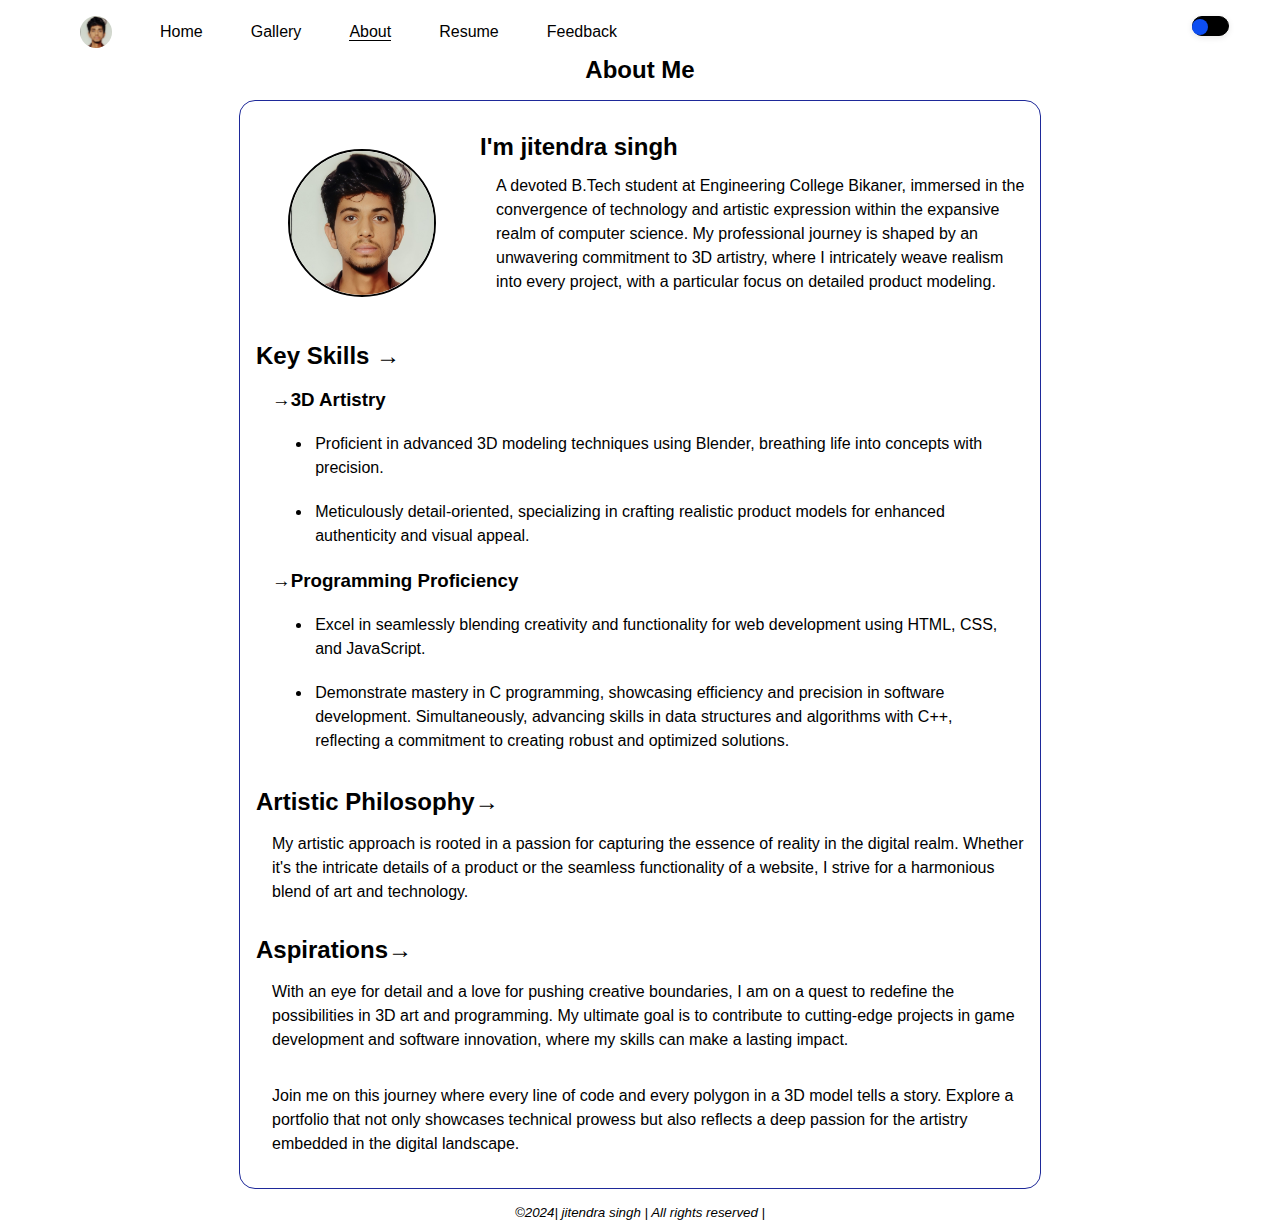
<file: about.html>
<!DOCTYPE html>
<html lang="en" data-theme="light">

<head>
   <meta charset="UTF-8">
   <meta name="viewport" content="width=device-width, initial-scale=1.0">
   <title>About</title>
   <link rel="icon" href="img/fotor-20240310123759.png" type="image/icon type">
   <link rel="stylesheet" href="style.css">
   <link rel="stylesheet" href="about.css">
</head>

<body>
   <header>
      <nav>
         <div class="logo">
            <a href="index.html"><img src="img/profile-pic.jpg" alt=""></a>
         </div>
         <div class="panel">
            <li><a href="index.html" class="home">home</a></li>
            <li><a href="gallery.html" class="gallery">gallery</a></li>
            <li><a href="about.html" class="about" id="active">about</a></li>
            <li><a href="resume.html" class="socials">resume</a></li>
            <li><a href="feedback.html" class="feedback">feedback</a></li>
         </div>
      </nav>
      <svg display="none">
         <symbol id="light" viewBox="0 0 24 24" >
            <g stroke="currentColor" stroke-width="2" stroke-linecap="round">
               <line x1="12" y1="17" x2="12" y2="20" transform="rotate(0,12,12)" />
               <line x1="12" y1="17" x2="12" y2="20" transform="rotate(45,12,12)" />
               <line x1="12" y1="17" x2="12" y2="20" transform="rotate(90,12,12)" />
               <line x1="12" y1="17" x2="12" y2="20" transform="rotate(135,12,12)" />
               <line x1="12" y1="17" x2="12" y2="20" transform="rotate(180,12,12)" />
               <line x1="12" y1="17" x2="12" y2="20" transform="rotate(225,12,12)" />
               <line x1="12" y1="17" x2="12" y2="20" transform="rotate(270,12,12)" />
               <line x1="12" y1="17" x2="12" y2="20" transform="rotate(315,12,12)" />
            </g>
            <circle fill="currentColor" cx="12" cy="12" r="5" />
         </symbol>
         <symbol id="dark" viewBox="0 0 24 24">
            <path fill="currentColor" d="M15.1,14.9c-3-0.5-5.5-3-6-6C8.8,7.1,9.1,5.4,9.9,4c0.4-0.8-0.4-1.7-1.2-1.4C4.6,4,1.8,7.9,2,12.5c0.2,5.1,4.4,9.3,9.5,9.5c4.5,0.2,8.5-2.6,9.9-6.6c0.3-0.8-0.6-1.7-1.4-1.2C18.6,14.9,16.9,15.2,15.1,14.9z" />
         </symbol>
      </svg>
      <label class="switch" >
         <input class="switch__input" type="checkbox" role="switch" name="dark"  data-theme-toggle/>
         <span class="switch__inner"></span>
         <span class="switch__sr">Dark Mode</span>
      </label>
   </header>

   <div class="about-title">
      <h2>about me</h2>
   </div>

   <!-- about start -->
   <div class="container-about">
      <div class="img-about">
         <img src="img/profile-pic.jpg" alt="">
      </div>
      <div class="about-1">
         <h2>I'm jitendra singh </h2>
         <p>A devoted B.Tech student at Engineering College Bikaner, immersed in the convergence of technology and artistic expression within the expansive realm of computer science. My professional journey is shaped by an unwavering commitment to 3D artistry, where I intricately weave realism into every project, with a particular focus on detailed product modeling. </p>
      </div>
      <div class="about-2">
         <h2 class="key-skills" style="margin-left: 1rem;
         ">Key Skills →</h2>
         <h3 class="3d-artistry" style="margin-left: 2rem;
         ">→3D Artistry</h3>
         <ul>
         <li>Proficient in advanced 3D modeling techniques using Blender, breathing life into concepts with precision.</li>
         <li>Meticulously detail-oriented, specializing in crafting realistic product models for enhanced authenticity and visual appeal.</li>
      </ul>
            <h3 class="Programming Proficiency" style="margin-left: 2rem;
         ">→Programming Proficiency</h3>
         <ul>
            <li>Excel in seamlessly blending creativity and functionality for web development using HTML, CSS, and JavaScript.</li>
         <li>Demonstrate mastery in C programming, showcasing efficiency and precision in software development. Simultaneously, advancing skills in data structures and algorithms with C++, reflecting a commitment to creating robust and optimized solutions. </li>
         </ul>
         <h2 class="Artistic-Philosophy">Artistic Philosophy→</h2>
         <p class="Artistic-Philosophy-p">My artistic approach is rooted in a passion for capturing the essence of reality in the digital realm. Whether it's the intricate details of a product or the seamless functionality of a website, I strive for a harmonious blend of art and technology.</p>
         <h2 class="Aspirations">Aspirations→</h2>
         <p>
            With an eye for detail and a love for pushing creative boundaries, I am on a quest to redefine the possibilities in 3D art and programming. My ultimate goal is to contribute to cutting-edge projects in game development and software innovation, where my skills can make a lasting impact.
            <span><br></span>
            Join me on this journey where every line of code and every polygon in a 3D model tells a story. Explore a portfolio that not only showcases technical prowess but also reflects a deep passion for the artistry embedded in the digital landscape.
         </p>
         <span><br></span>
      </div>
      <div class="extra"></div>

   </div>
   <!-- about end -->
   <footer>
      <p>
         ©2024| jitendra singh | All rights reserved |
      </p>
   </footer>
   <script src="https://code.jquery.com/jquery-3.7.1.js" integrity="sha256-eKhayi8LEQwp4NKxN+CfCh+3qOVUtJn3QNZ0TciWLP4=" crossorigin="anonymous"></script>
   <script src="script.js"></script>
</body>

</html>
</file>
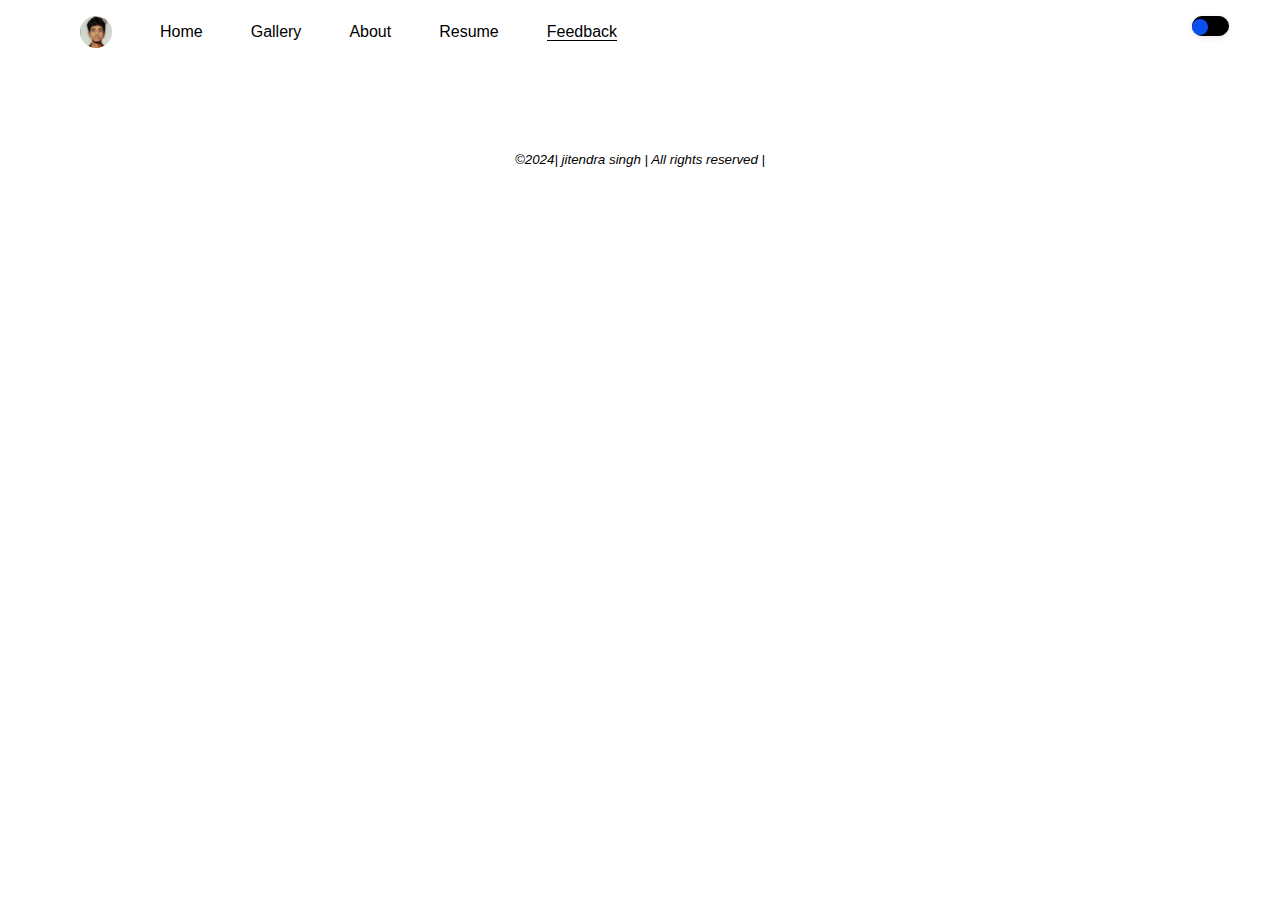
<file: feedback.html>
<!DOCTYPE html>
<html lang="en" data-theme="light">
<head>
   <meta charset="UTF-8">
   <meta name="viewport" content="width=device-width, initial-scale=1.0">
   <title>Feedback</title>
   <link rel="icon" href="img/fotor-20240310123759.png" type="image/icon type">
   <link rel="stylesheet" href="feedback.css">
   <link rel="stylesheet" href="style.css">
   <link rel="stylesheet" href="about.css">
</head>
<body>
   <header>
      <nav>
         <div class="logo">
            <a href="index.html"><img src="img/profile-pic.jpg" alt="" /></a>
         </div>
         <div class="panel">
            <li><a href="index.html" class="home">home</a></li>
            <li><a href="gallery.html" class="gallery">gallery</a></li>
            <li><a href="about.html" class="about">about</a></li>
            <li><a href="resume.html" class="socials">resume</a></li>
            <li><a href="feedback.html" class="feedback" id="active">feedback</a></li>
         </div>
      </nav>
      <svg display="none">
         <symbol id="light" viewBox="0 0 24 24">
            <g stroke="currentColor" stroke-width="2" stroke-linecap="round">
               <line x1="12" y1="17" x2="12" y2="20" transform="rotate(0,12,12)" />
               <line x1="12" y1="17" x2="12" y2="20" transform="rotate(45,12,12)" />
               <line x1="12" y1="17" x2="12" y2="20" transform="rotate(90,12,12)" />
               <line x1="12" y1="17" x2="12" y2="20" transform="rotate(135,12,12)" />
               <line x1="12" y1="17" x2="12" y2="20" transform="rotate(180,12,12)" />
               <line x1="12" y1="17" x2="12" y2="20" transform="rotate(225,12,12)" />
               <line x1="12" y1="17" x2="12" y2="20" transform="rotate(270,12,12)" />
               <line x1="12" y1="17" x2="12" y2="20" transform="rotate(315,12,12)" />
            </g>
            <circle fill="currentColor" cx="12" cy="12" r="5" />
         </symbol>
         <symbol id="dark" viewBox="0 0 24 24">
            <path fill="currentColor"
               d="M15.1,14.9c-3-0.5-5.5-3-6-6C8.8,7.1,9.1,5.4,9.9,4c0.4-0.8-0.4-1.7-1.2-1.4C4.6,4,1.8,7.9,2,12.5c0.2,5.1,4.4,9.3,9.5,9.5c4.5,0.2,8.5-2.6,9.9-6.6c0.3-0.8-0.6-1.7-1.4-1.2C18.6,14.9,16.9,15.2,15.1,14.9z" />
         </symbol>
      </svg>
      <label class="switch">
         <input class="switch__input" type="checkbox" role="switch" name="dark" data-theme-toggle />
         <span class="switch__inner"></span>
         <span class="switch__sr">Dark Mode</span>
      </label>
   </header>

   <script src="script.js"></script>
   <!-- feedback form start -->
   <div id="ff-compose" ></div>
   <footer>
      <p>©2024| jitendra singh | All rights reserved |</p>
   </footer>
<script async defer src="https://formfacade.com/include/102933041720961291668/form/1FAIpQLSdgICac641D7Tp7njvE7r1_16rvpZVcfDkurZmzkgAYpCrC2Q/classic.js?div=ff-compose"></script>
</body>
</html>
</file>
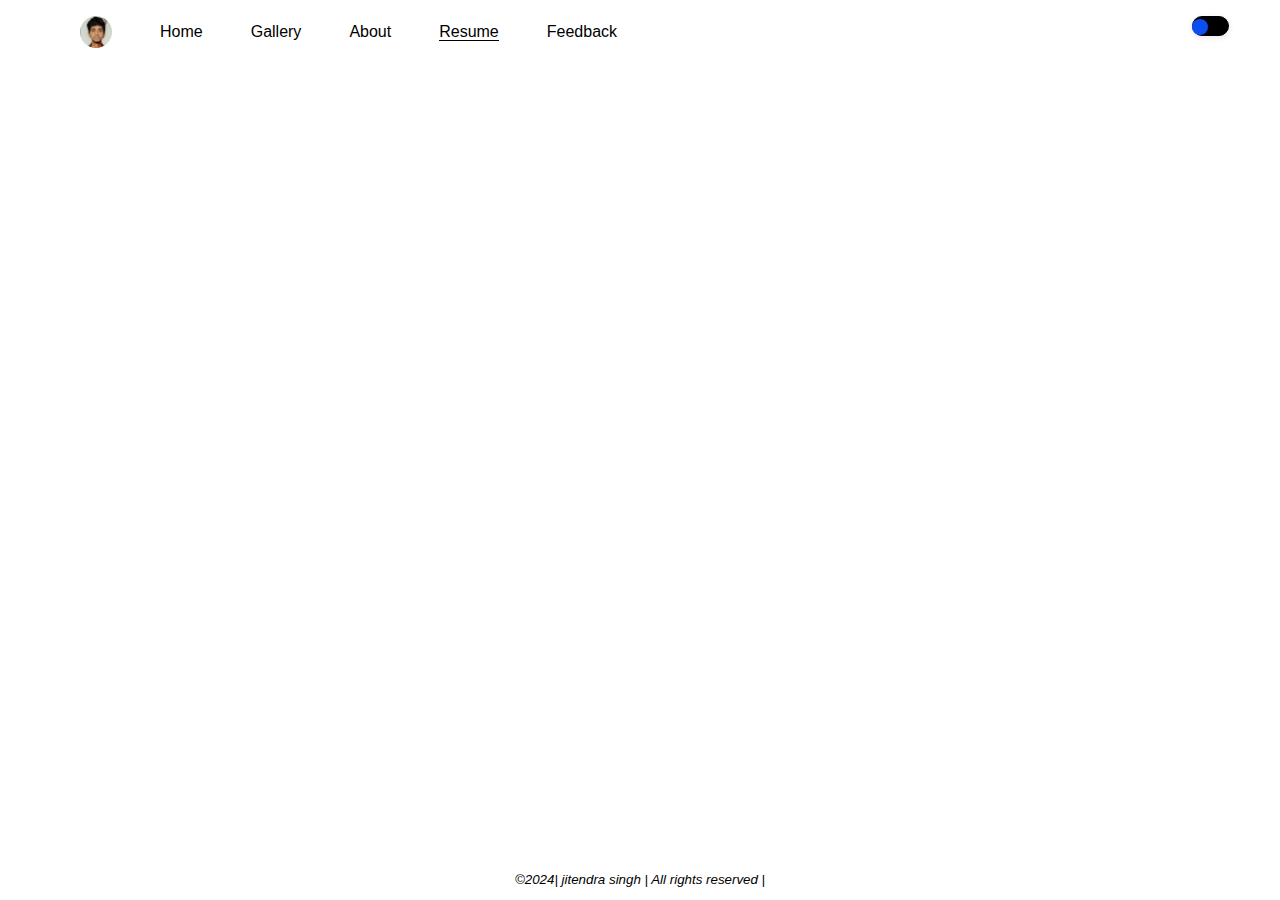
<file: resume.html>
<!DOCTYPE html>
<html lang="en" data-theme="light">
<head>
   <meta charset="UTF-8">
   <meta name="viewport" content="width=device-width, initial-scale=1.0">
   <title>Resume</title>
   <link rel="icon" href="img/fotor-20240310123759.png" type="image/icon type">
   <link rel="stylesheet" href="resume.css">
   <link rel="stylesheet" href="style.css">
   <link rel="stylesheet" href="about.css">
</head>
<body>
   <header>
      <nav>
         <div class="logo">
            <a href="index.html"><img src="img/profile-pic.jpg" alt=""></a>
         </div>
         <div class="panel">
            <li><a href="index.html" class="home">home</a></li>
            <li><a href="gallery.html" class="gallery">gallery</a></li>
            <li><a href="about.html" class="about">about</a></li>
            <li><a href="resume.html" class="socials" id="active">resume</a></li>
            <li><a href="feedback.html" class="feedback">feedback</a></li>
         </div>
      </nav>
      <svg display="none">
         <symbol id="light" viewBox="0 0 24 24" >
            <g stroke="currentColor" stroke-width="2" stroke-linecap="round">
               <line x1="12" y1="17" x2="12" y2="20" transform="rotate(0,12,12)" />
               <line x1="12" y1="17" x2="12" y2="20" transform="rotate(45,12,12)" />
               <line x1="12" y1="17" x2="12" y2="20" transform="rotate(90,12,12)" />
               <line x1="12" y1="17" x2="12" y2="20" transform="rotate(135,12,12)" />
               <line x1="12" y1="17" x2="12" y2="20" transform="rotate(180,12,12)" />
               <line x1="12" y1="17" x2="12" y2="20" transform="rotate(225,12,12)" />
               <line x1="12" y1="17" x2="12" y2="20" transform="rotate(270,12,12)" />
               <line x1="12" y1="17" x2="12" y2="20" transform="rotate(315,12,12)" />
            </g>
            <circle fill="currentColor" cx="12" cy="12" r="5" />
         </symbol>
         <symbol id="dark" viewBox="0 0 24 24">
            <path fill="currentColor" d="M15.1,14.9c-3-0.5-5.5-3-6-6C8.8,7.1,9.1,5.4,9.9,4c0.4-0.8-0.4-1.7-1.2-1.4C4.6,4,1.8,7.9,2,12.5c0.2,5.1,4.4,9.3,9.5,9.5c4.5,0.2,8.5-2.6,9.9-6.6c0.3-0.8-0.6-1.7-1.4-1.2C18.6,14.9,16.9,15.2,15.1,14.9z" />
         </symbol>
      </svg>
      <label class="switch" >
         <input class="switch__input" type="checkbox" role="switch" name="dark"  data-theme-toggle/>
         <span class="switch__inner"></span>
         <span class="switch__sr">Dark Mode</span>
      </label>
   </header>
   <!-- resume pdf -->
   <div class="pdf">
   <iframe src="img/Jitendra_Singh_Resume.pdf#fitH" 
   width="100%"
   height="800">
</iframe>
</div>
<footer>
   <p>
      ©2024| jitendra singh | All rights reserved | 
   </p>
</footer>
<script src="script.js"></script>
<script>
   $(function(){
     $("#nav-placeholder").load("nav.html");
   });
   </script>
</body>
</html>
</file>
<file: style.css>
[data-theme="light"] {
 
  --color-bg:  #000000;
  --color-fg: #ffffff;
  --color-fo:   #000000;
  --color-ho: #000000;
}

[data-theme="dark"] {
  --color-bg: #ffffff;
  --color-fg: #000000;
  --color-fo: #c3c1c18a;
  --color-ho: #ffffff;
}

*{
  font-family: 'Montserrat', sans-serif;
}

body {
  background-color: var(--color-fg);
  color: var(--color-bg);
  margin: 0rem;
  padding: 0rem;
}
.toggel {
  font-size: 2rem;
  font-weight: bold;
  padding: 0.5rem 1rem;
  transition: all var(--global-transition-time) ease-in-out;
  border-radius: 2rem;
  cursor: pointer;
  color: var(--color-fg);
  /* background-color: var(--color-bg); */
  background-color: transparent;
  border: 0.25rem solid var(--color-fg);
}
/* @media (max-width:400px) {
  *{
    width: 400px;
    overflow: hidden;
  }
}  */
h2 {
  padding: 0rem;
  margin: 0rem;
}
p {
  margin: 0rem;
  padding: 0rem;
}
/* nav start */
nav {
  display: flex;
  gap: 3rem;
  margin-left: 5rem;
  margin-top: 1rem;
  margin-bottom: 0.5rem;
}
@media (max-width: 400px) {
  nav {
    margin: auto;
    gap: 0rem;
    padding-bottom: 1rem;
  }
  nav .panel {
    margin-left: 1rem;
    gap: 1.5rem;
  }
  nav li a {
    font-size: xx-small;
  }
  /* .logo {
    margin-left: 1.5rem;
  } */
}


.panel {
  display: flex;
  gap: 3rem;
  align-items: center;
}
nav li {
  list-style: none;
  text-transform: capitalize;
}
nav li a {
  text-decoration: none;
  color: var(--color-bg);
}
nav li a:hover{
  color: #6e6e6e;
  transition: 0.3s;
  }

.logo {
  /* background: white; */
  width: 2rem;
  height: 2rem;
}
.logo img {
  width: 2rem;
  height: 2rem;
  border-radius: 50%;
}
/* nav End */

/* banner start */
.banner-image {
  overflow: hidden;
}
/* .banner-image img{
  
} */
/* @media (min-width:400px){
  .banner-image{
    overflow: visible;
  }
} */
.banner-image div {
  height: 15rem;
  margin: 0rem;
  padding: 0rem;
}
.main-body {
  /* display: grid; */
  grid-template-columns: 40% 60%;
  grid-auto-flow: column;
  height: auto;
  border-bottom: 1px solid #949494;
  /* column-gap: 2rem;
   row-gap: 2rem; */
}
@media (max-width: 400px) {
  .main-body {
    display: contents;
  }
}
.left-panel {
  /* border: 2px solid white; */
  /* width: 30%; */
  position: relative;
  top: -9rem;
  height: auto;
}
.right-panel {
  /* border: 2px solid red; */
  /* width: 70%; */
  width: auto;
  height: auto;
}
.gallery-fillter {
  display: flex;
  align-items: center;
  justify-content: center;
  color: var(--color-bg);
  list-style-type: none;
  position: relative;
  /* top: 30rem; */
  height: auto;
  text-transform: capitalize;
  margin-top: 4rem;
  margin-bottom: 1.5rem;
  padding-top: 1rem;
  padding-bottom: 1.5rem;
  /* border-left: 1px solid rgb(148, 148, 148); */
}

.gallery-fillter .recents {
  font-weight: 100;
}
.images-area {
  margin-top: 3rem;
  padding-top: 3rem;
  padding-bottom: 3rem;
  height: 29rem;
  overflow: scroll;
  overflow-x: hidden;
  overflow-y: auto;
  display: grid;
  grid-template-columns: 1fr 1fr 1fr;
  row-gap: 2rem;
  border-top: 1px solid #949494;
  border-left: 1px solid rgb(148, 148, 148);
}
@media (max-width: 400px) {
  .images-area {
    display: flex;
    flex-flow: column;
  }
}
.z1 {
  width: 15rem;
  height: auto;
  justify-content: center;
  align-items: center;
  place-self: center;
  padding: 0rem;
  margin: 0rem;
}
.z1 img {
  width: 15rem;
  height: auto;
  padding: 0rem;
  margin: 0rem;
  border-radius: 0.5rem;
}
.detail-card {
  background:var(--color-fg);
  /* border: 2px solid red; */
  width: 27rem;
  height: auto;
  /* position: relative;
  top: -7rem;
  left: 11rem; */
  margin: auto;
  margin-top: 3rem;
  border-radius: 0.5rem;
  z-index: 5;
  box-shadow: 0rem 0rem 0.1rem 0.05rem;
}
@media (max-width: 400px) {
  .detail-card {
    width: 20rem;
  }
}
.profile-pic {
  background: var(--color-bg);
  height: 4rem;
  width: 4rem;
  border-radius: 50%;
  position: relative;
  border: 1px solid black;
  top: 2rem;
  left: 2rem;
}
.profile-pic img {
  width: 4rem;
  height: 4rem;
  overflow: hidden;
  border-radius: 50%;
}
.info {
  display: flex;
}
.info-text {
  margin-left: 4rem;
  margin-top: 2rem;
}
.name {
  position: relative;
  /* top: -4rem;
  left: 8rem; */
  text-transform: capitalize;
}
.profession {
  font-weight: 600;
  font-size: small;
  color: #949494;
  margin-top: 0.2rem;
  margin-left: 0.2rem;
}
.location-icon {
  /* filter: invert(100); */
  margin-top: 0.6rem;
  width: 1rem;
  height: auto;
}
.location-box {
  display: flex;
  /* cursor: pointer; */
}
.location a {
  position: absolute;
  z-index: 500;
  text-decoration: none;
  color: #949494;
  cursor: pointer;
}
/* .location-box p{
  cursor: pointer;
} */
.location {
  display: block;
  text-transform: capitalize;
  color: rgb(148, 148, 148);
  margin-top: 0.5rem;
  margin-left: 0.5rem;
}
.open-to-work {
  list-style: none;
  color: rgb(148, 148, 148);
  position: relative;
  top: -1.5rem;
  left: -0.7rem;
}
@media (max-width:400px) {
  .open-to-work{
    position: relative;
  top: -1.5rem;
  left: -0.35rem;
  }
  
}
.open-to-work::before {
  content: "․";
  font-size: 120px;
  color: green;
  line-height: 5px;
}
.about-me {
  margin: 0.8rem;
}
.about-me p {
  font-size: small;
}
.about-me h3 {
  /* font-weight:400 ;  */
  margin: 0rem;
  padding: 0rem;
  margin-bottom: 0.5rem;
}
.about-me p a {
  text-decoration: none;
  color: rgb(36, 36, 185);
}
.hire-resume {
  margin-top: 2rem;
  display: flex;
  align-items: center;
  /* justify-content: center; */
  gap: 5rem;
  margin-left: 0.8rem;
}
.hire-resume button {
  width: 5rem;
  height: 1.8rem;
  border-radius: 0.3rem;
  text-transform: capitalize;
  cursor: pointer;
}
.hire-me {
  color: white;
  background: green;
  border: none;
}
.hire-me:hover {
  background: rgb(3, 74, 3);
  scale: 0.98;
  transition: 0.5s;
}
.resume {
  background: var(--color-fg);
  border: 1px solid var(--color-bg);
  color: var(--color-bg);
}
.resume:hover {
  /* background-color: rgb(164, 164, 164);
color: black; */
  scale: 0.98;
  transition: 0.5s;
}

.hrr {
  border: none;
  height: 0.09px;
  background: white;
}
.contact-me {
  margin-top: 5rem;
  display: flex;
  flex-flow: column;
  margin: 0.8rem;
  margin-top: 3rem;
}
.contact-me a {
  /* font-weight: 100;
   margin: 0rem;
   padding: 0rem;
   margin-bottom: 0.5rem; */
  margin-left: 0.3rem;
  text-decoration: none;
  color: rgb(148, 148, 148);
}
.contact-me div a:hover{
  color: var(--color-ho);
  transition: 0.5s;
}
.contact-me h3 {
  font-weight: 300;
  margin: 0rem;
  padding: 0rem;
  margin-bottom: 0.5rem;
}
.phone-no {
  display: flex;
  align-items: center;
}
.contact-me img {
  width: 1rem;
  height: auto;
  margin-top: 0.1rem;
}
.email-box {
  margin-top: 0.3rem;
  display: flex;
  align-items: center;
}
.social-media {
  margin: 0.8rem;
  display: flex;
  gap: 1.3rem;
  margin-top: 1.6rem;
  padding-bottom: 2rem;
}
.social-media a:hover{
scale: 1.1;
transition: 0.5s;
}
.social-media img {
  width: 2rem;
  filter: invert(100);
}
::-webkit-scrollbar {
  width: 0.1rem;
  border-radius: 1rem;
}

.images-area::-webkit-scrollbar {
  width: 0.3rem;
  border-radius: 1rem;
}
.images-area::-webkit-scrollbar-track {
  border: 1px solid white;
  border-radius: 1rem;
}
.images-area::-webkit-scrollbar-thumb {
  background: #ea7600;
  height: 0.1rem;
  border-radius: 1rem;
}
.image-slides-3 {
  display: flex;
  flex-direction: column;
  gap: 2rem;
  /* top: 30rem; */
  position: relative;
  height: auto;
}
.gallery-button {
  width: 5rem;
  height: 2rem;
  text-transform: capitalize;
  background: rgb(32, 32, 140);
  color: var(--color-bg);
  border: none;
  border-radius: 0.2rem;
  position: absolute;
  right: 2rem;
  bottom: -3rem;
  margin-top: 1rem;
  margin-bottom: 1rem;
}
@media (max-width: 400px) {
  .gallery-button {
    position: static;
    margin: auto;
  }
  .z1 {
    width: auto;
  }
  .z1 img {
    width: 21rem;
  }
}
.gallery-button a {
  text-decoration: none;
  color: white;
}
.gallery-button:hover {
  background: rgb(40, 40, 94);
}
footer {
  display: flex;
  justify-content: end;
}
footer p {
  font-weight: 200;
  font-style: italic;
  color: var(--color-fo);
  margin: auto;
  font-size: smaller;
  padding: 1rem 0rem 0.5rem 0rem;
}
@media (max-width:400px) {
  footer p {
    font-size: xx-small;
  }
}

#active {
  border-bottom: 1px solid var(--color-bg);
}

header{
  display: flex;
  justify-content: end;
  width: 100vw;
}
@media (max-width:400px) {
  header{
    display: flex;
    align-items: center;
    /* width: 100vw; */
    margin-top: 0.5rem;
    margin-right: 0.5rem;
    /* margin: 0; */
    justify-content: end;
  }
  
}


#suggestions {
   max-height: 100px;
   overflow-y: auto;
   border: 1px solid #ccc;
   background-color: #fff;
}

#suggestions option {
   padding: 8px;
   cursor: pointer;
}

#suggestions option:hover {
   background-color: #f0f0f0;
}
</file>
<file: about.css>
[data-theme="light"] {
 
  --color-bg:  #000000;
  --color-fg: #ffffff;
}

[data-theme="dark"] {
  --color-bg: #ffffff;
  --color-fg: #000000;
}



body {
  display: flex !important;
  flex-direction: column !important;
}
.container-about {
  border: 1px solid rgb(30, 41, 153);
  width: 50rem;
  /* height: 25rem; */
  margin: auto;
  margin-top: 0rem;
  display: grid;
  grid-template-columns: 30% 70%;
  /* grid-template-rows: 55% 70%; */
  border-radius: 1rem;
}
.img-about {
  margin-top: 3rem;
  margin-left: 3rem;
}
.img-about img {
  width: 9rem;
  height: auto;
  border-radius: 50%;
  border: 2px solid black;
}
@media (max-width: 400px) {
  .img-about img {
    visibility: hidden;
    position: absolute;

    width: 5rem;
  }
  .img-about {
    margin-top: 0rem;
  }
}
@media (max-width: 400px) {
  .container-about {
    display: flex;
    flex-flow: column;
    width: auto;
    height: auto;
    margin: 1rem;
  }
  .about-1 {
    margin-left: 2rem;
    margin-right: 0.5rem;
  }
  .about-1 p{
font-size: 0.5rem;
  }
  .about-2 {
    margin-right: 0.5rem;
  }
  .about-title {
    margin-top: 2rem !important;
  }
  .about-2 p{
    font-size: 0.5rem;
  }
  .about-2 li{
    font-size: 0.5rem;
  }
  .about-2 h2 {
    font-size: 1rem;
  }
  .about-2 h3 {
    font-size: 0.8rem;
  }
}
.about-1 h2 {
  margin-top: 2rem;
}
.about-1 p {
  margin: 1rem;
  margin-top: 0.8rem;
  margin-right: 0.5rem;
  line-height: 1.5rem;
}
.about-2 li {
  margin-left: 2rem;
  margin-top: 0.8rem;
  list-style: disc;
  line-height: 1.5rem;
  padding: 0.2rem;
}
.about-2 {
  grid-column: 1 / span 2;
  margin-right: 1rem;
}
.about-2 p{
  margin-top: 1rem;
  margin-left: 2rem;
  line-height: 1.5rem;
}

.about-2 h2{
  margin-top: 2rem;
  margin-left: 1rem;
}
br{
  margin-top: 2rem;
  height: 2rem;
}
span{
  height: 2rem;
  display: block;
}

.about-title {
  justify-content: center;
  margin: auto;
  z-index: 4;
  padding-bottom: 1rem;
  text-transform: capitalize;
}

:root {
	--hue: 223;
	--primary: hsl(var(--hue),90%,50%);
	--trans-dur: 0.6s;
	--trans-timing: cubic-bezier(0.65,0,0.35,1);
}
.switch,
.switch__input {
	display: block;
	-webkit-tap-highlight-color: transparent;
}
.switch {
	margin: auto;
  margin-right: 3rem;
	position: relative;
	-webkit-user-select: none;
	-moz-user-select: none;
	user-select: none;
}
@media (max-width:400px) and (min-width:300px) {
  .switch{
    margin: auto;

    scale: 0.5;
    margin-top: 0.5rem;
    
  }
}

.switch__inner,
.switch__inner-icons {
	border-radius: 0.5em;
	display: block;
	overflow: hidden;
	position: absolute;
	top: 0.25em;
	left: 0.25em;
	width: 2.25em;
	height: 1em;
}
.switch__inner:before,
.switch__inner-icons {
	transition: transform var(--trans-dur) var(--trans-timing);
	transform: translateX(-1.25em);
}
.switch__inner:before {
	background-color: var(--primary);
	border-radius: inherit;
	content: "";
	display: block;
	width: 100%;
	height: 100%;
}

.switch__input {
	background-color:var(--color-bg);
	border-radius: 0.75em;
	box-shadow:
  
		0 0 0 0.0625em hsla(var(--hue),90%,50%,0),
		0 0.125em 0.5em hsla(var(--hue),10%,10%,0.1);
	outline: transparent;
  border: 1px solid rgb(0, 0, 0);
	width: 2.75em;
	height: 1.5em;
  position: relative;
  top: -0.1rem;

	-webkit-appearance: none;
	appearance: none;
	transition:
		background-color var(--trans-dur),
		box-shadow var(--trans-dur);
}
.switch__input:checked {
	background-color: var(--color-bg);
  border: 1px solid white;
}
.switch__input:checked ~ .switch__inner:before,
.switch__input:checked ~ .switch__inner-icons {
	transform: translateX(1.25em);
}

.switch__sr {
	overflow: hidden;
	position: absolute;
	width: 1px;
	height: 1px;
}
</file>
<file: feedback.css>
[data-theme="light"] {
 
   --color-bg:  #000000;
   --color-fg: #ffffff;
   --color-fo:   #000000;
   --color-ho: #000000;
   --ff-bgcolor: #fff;
 }
 
 [data-theme="dark"] {
   --color-bg: #ffffff;
   --color-fg: #000000;
   --color-fo: #c3c1c18a;
   --color-ho: #ffffff;
   --ff-bgcolor: #000000;
 }
 

body{
   /* background-color: black !important; */
   z-index: 1;
}
.ff-form label{
   margin-top: 1rem;
   color: var(--color-bg) !important;
}
#ff-compose{
   margin-top: 5rem !important;
   z-index: 100;
   background-color: var(--color-fg);
}
h3{
   color: var(--color-bg) !important;
}
.ff-form .mdViewer p{
color: var(--color-bg) !important;
}
form{
   border: 2px solid blue !important;
   background-color: var(--color-bg) !important;
   
}
.ff-form textarea{
   border: 1px solid var(--color-bg) !important;
}
.ff-widget-control{
   border: 1px solid var(--color-bg) !important;
}
.ff-section a{
   visibility: hidden;
}
button{
border: 1px solid var(--color-bg) !important;
box-shadow: none !important;
}
.ff-widget-control,.rest-form-control{
   color: var(--color-bg) !important;
}
.ff-form label {
   display: flex;
   gap: 0.4rem;
}
.ff-button-bar span {
margin-top: 1.2rem;}
/* .ff-section{
   visibility: hidden;
} */
.ff-form input[type="text"] :active{
border: 1px solid red !important;
}
@media (max-width:400px) {
   form{
      width: 22rem !important;
      height: 45rem;
   }
   .ff-form .mdViewer p span{
      font-size: x-small;
    line-height: 1rem;
      }
   
         /* display: flex;
         justify-content: center;
         position: relative !important;
         /* left: 6rem !important; */
         /* .ff-description{
            visibility: hidden;
         } */

         
}
.ff-success{
   display: flex;
    justify-content: center;
    margin: auto;
}

.ff-description button{
visibility: hidden !important;
}
.ff-public-mode{
   background-color: black !important;
}
.ff-form{
   background-color: var(--color-fg) !important;
}
</file>
<file: resume.css>
[data-theme="light"] {
 
  --color-bg:  #000000;
  --color-fg: #ffffff;
}

[data-theme="dark"] {
  --color-bg: #ffffff;
  --color-fg: #000000;
}

body {
  margin: 0rem;
  padding: 0rem;
  background: var(--color-bg);
  color: var(--color-fg);
  height: auto;
}
.pdf {
  display: flex;
  justify-content: center;
  /* width: 50rem; */
}
iframe {
  border: 0rem;
}
iframe::-webkit-scrollbar {
  width: 0rem;
}
::-webkit-scrollbar {
  width: 0rem;
}
</file>
